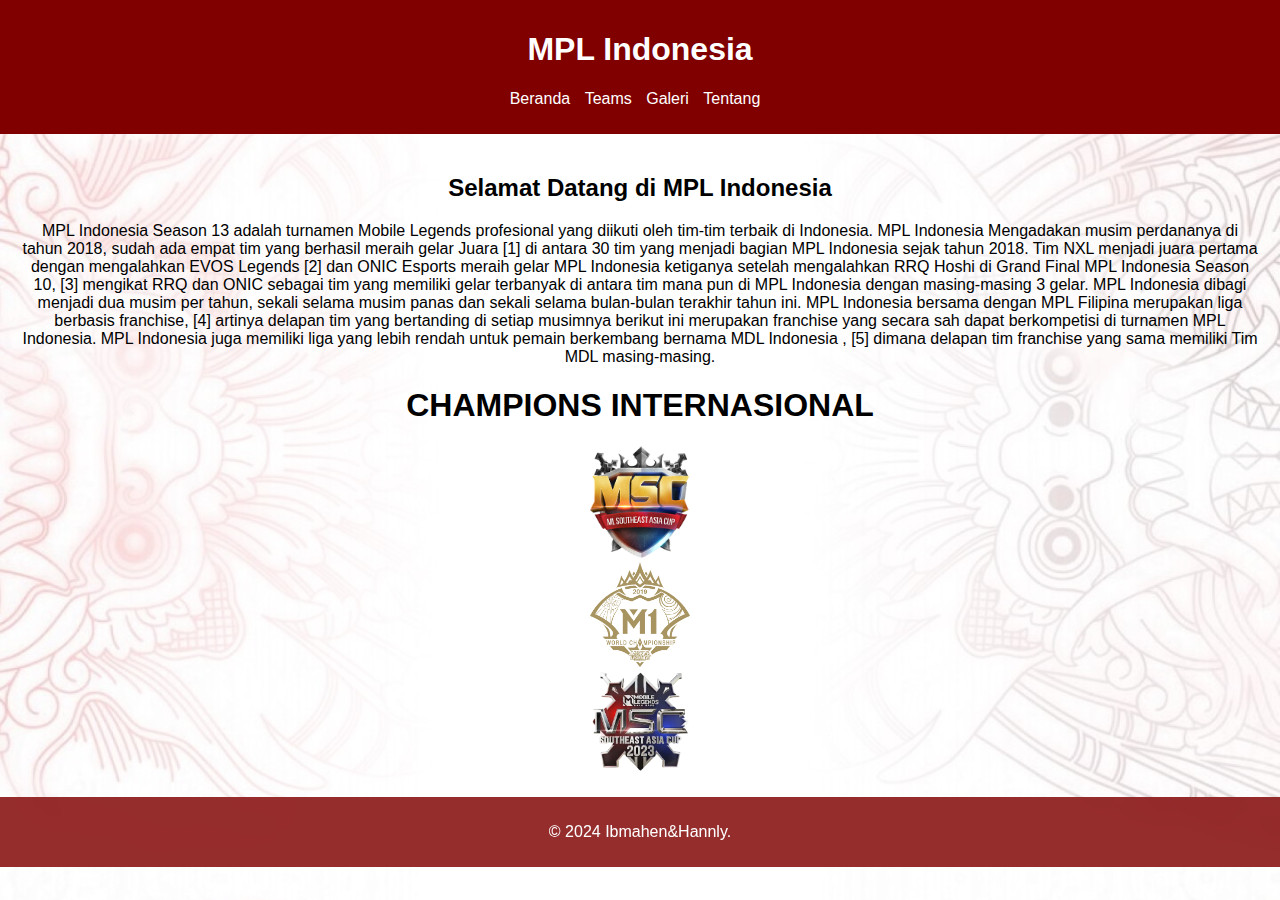
<file: index.html>
<!DOCTYPE html>
<html lang="en">

<head>
    <meta charset="UTF-8">
    <meta name="viewport" content="width=device-width, initial-scale=1.0">
    <title>MPL Indonesia Season 13</title>
    <link rel="stylesheet" href="style1.css">
</head>

<body>
    <header>
        <h1>MPL Indonesia</h1>
        <nav>
            <ul>
                <li><a href="index.html">Beranda</a></li>
                <li><a href="teams.html">Teams</a></li>
                <li><a href="gallery.html">Galeri</a></li>
                <li><a href="about.html">Tentang</a></li>
            </ul>
        </nav>
    </header>
    <main class="content-wrapper">
        <div id="jpg"></div>
        <section class="text">





            <h2>Selamat Datang di MPL Indonesia</h2>
            <p>
                MPL Indonesia Season 13 adalah turnamen Mobile Legends profesional yang diikuti oleh tim-tim terbaik di
                Indonesia.
                MPL Indonesia Mengadakan musim perdananya di tahun 2018, sudah ada empat tim yang berhasil meraih gelar
                Juara [1] di antara 30 tim yang menjadi bagian MPL Indonesia sejak tahun 2018.
                Tim NXL menjadi juara pertama dengan mengalahkan EVOS Legends [2] dan ONIC Esports meraih gelar MPL
                Indonesia ketiganya setelah mengalahkan RRQ Hoshi di Grand Final MPL Indonesia Season 10,
                [3] mengikat RRQ dan ONIC sebagai tim yang memiliki gelar terbanyak di antara tim mana pun di MPL
                Indonesia dengan masing-masing 3 gelar. MPL Indonesia dibagi menjadi dua musim per tahun,
                sekali selama musim panas dan sekali selama bulan-bulan terakhir tahun ini. MPL Indonesia bersama dengan
                MPL Filipina merupakan liga berbasis franchise,
                [4] artinya delapan tim yang bertanding di setiap musimnya berikut ini merupakan franchise yang secara
                sah dapat berkompetisi di turnamen MPL Indonesia. MPL Indonesia juga memiliki liga yang lebih rendah
                untuk pemain berkembang bernama MDL Indonesia ,
                [5] dimana delapan tim franchise yang sama memiliki Tim MDL masing-masing.
            </p>

            <h1>CHAMPIONS INTERNASIONAL</h1>

            <div class="inter">
                <div class="Prestasi">
                    <img src="image/msc.png" alt="msc18" width="100">
                </div>
                <div class="Prestasi">
                    <img src="image/m1.png" alt="m1" width="100">
                </div>
                <div class="Prestasi">
                    <img src="image/MSC_2023.png" alt="msc23" width="100">
                </div>
            </div>
        </section>
    </main>
    <footer>
        <p>&copy; 2024 Ibmahen&Hannly.</p>
    </footer>
</body>

</html>
</file>
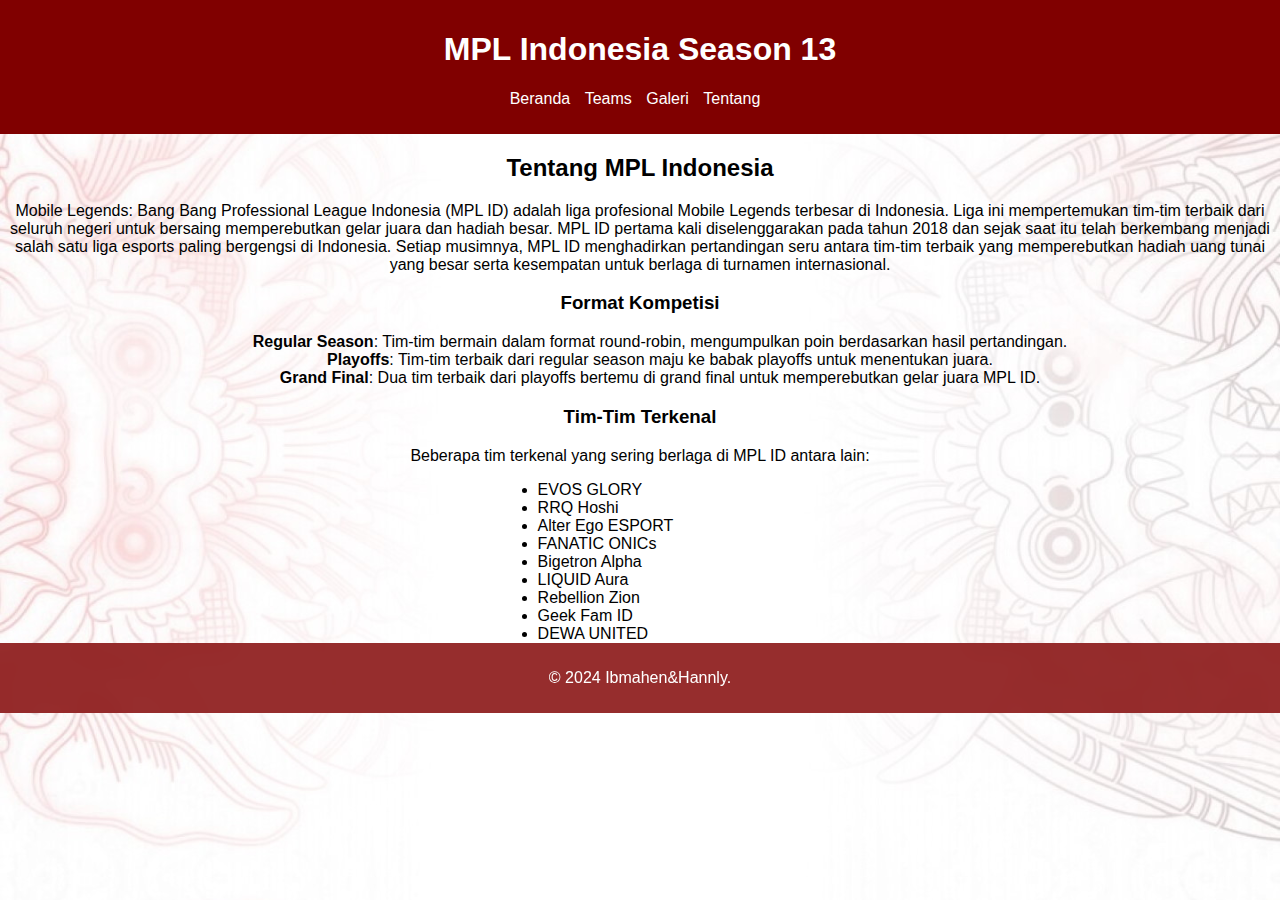
<file: about.html>
<!DOCTYPE html>
<html lang="en">

<head>
    <meta charset="UTF-8">
    <meta name="viewport" content="width=device-width, initial-scale=1.0">
    <title>Tentang - MPL Indonesia Season 13</title>
    <link rel="stylesheet" href="style1.css">
</head>

<body>
    <header>
        <h1>MPL Indonesia Season 13</h1>
        <nav>
            <ul>
                <li><a href="index.html">Beranda</a></li>
                <li><a href="teams.html">Teams</a></li>
                <li><a href="gallery.html">Galeri</a></li>
                <li><a href="about.html">Tentang</a></li>
            </ul>
        </nav>
    </header>

    <main class="about">
        <h2>Tentang MPL Indonesia</h2>
        <p>Mobile Legends: Bang Bang Professional League Indonesia (MPL ID) adalah liga profesional Mobile Legends
            terbesar di Indonesia. Liga ini mempertemukan tim-tim terbaik dari seluruh negeri untuk bersaing
            memperebutkan gelar juara dan hadiah besar.
            MPL ID pertama kali diselenggarakan pada tahun 2018 dan sejak saat itu telah berkembang menjadi salah satu
            liga esports paling bergengsi di Indonesia. Setiap musimnya, MPL ID menghadirkan pertandingan seru antara
            tim-tim terbaik yang memperebutkan hadiah uang tunai yang besar serta kesempatan untuk berlaga di turnamen
            internasional.
        </p>
        <h3>Format Kompetisi</h3>
        <ul>
            <strong>Regular Season</strong>: Tim-tim bermain dalam format round-robin, mengumpulkan poin berdasarkan
            hasil pertandingan.</li><br>
            <strong>Playoffs</strong>: Tim-tim terbaik dari regular season maju ke babak playoffs untuk menentukan
            juara.</li><br>
            <strong>Grand Final</strong>: Dua tim terbaik dari playoffs bertemu di grand final untuk memperebutkan gelar
            juara MPL ID.</li>
        </ul>
        <h3>Tim-Tim Terkenal</h3>
        <p>Beberapa tim terkenal yang sering berlaga di MPL ID antara lain:</p>
        <div id = "list">
            <li>EVOS GLORY</li>
            <li>RRQ Hoshi</li>
            <li>Alter Ego ESPORT</li>
            <li>FANATIC ONICs</li>
            <li>Bigetron Alpha</li>
            <li>LIQUID Aura</li>
            <li>Rebellion Zion</li>
            <li>Geek Fam ID</li>
            <li>DEWA UNITED</li>
        </div>
    </main>

    <footer class="tentang">
        <p>&copy; 2024 Ibmahen&Hannly.</p>
    </footer>
</body>

</html>
</file>
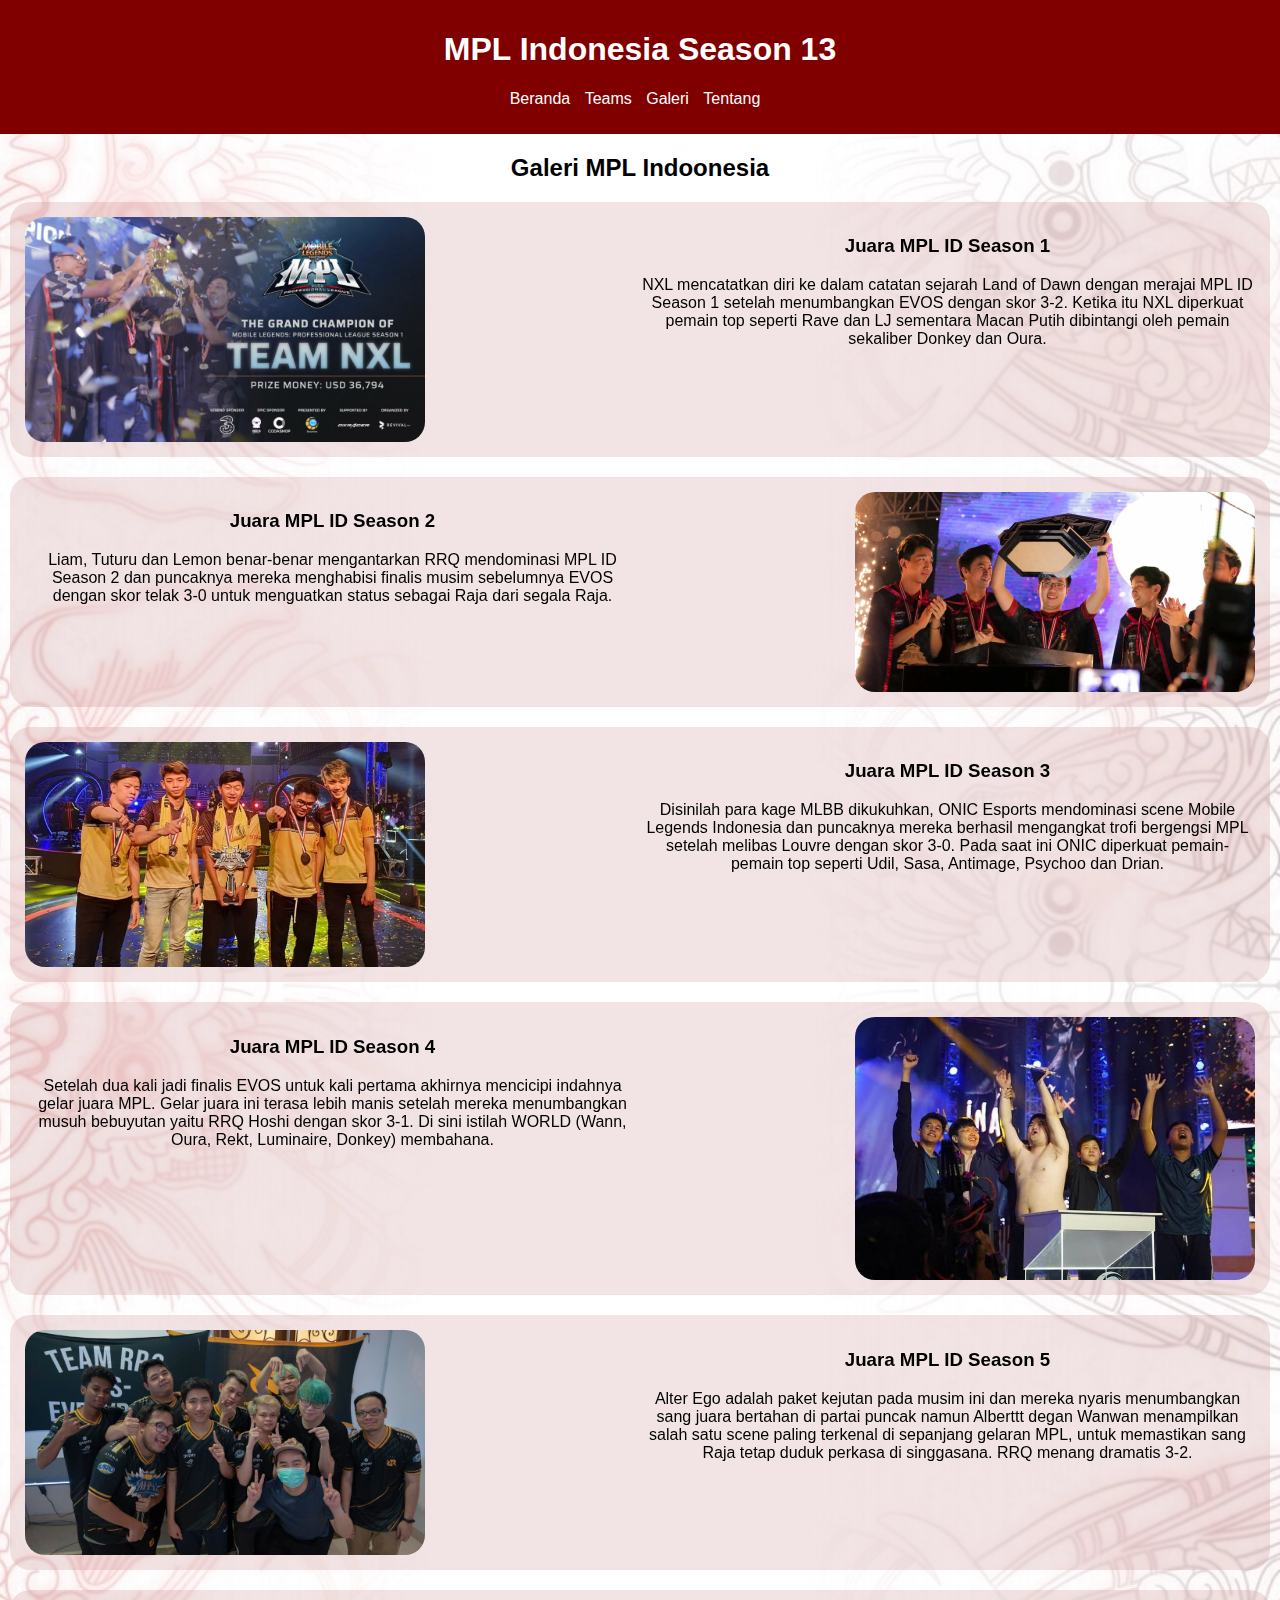
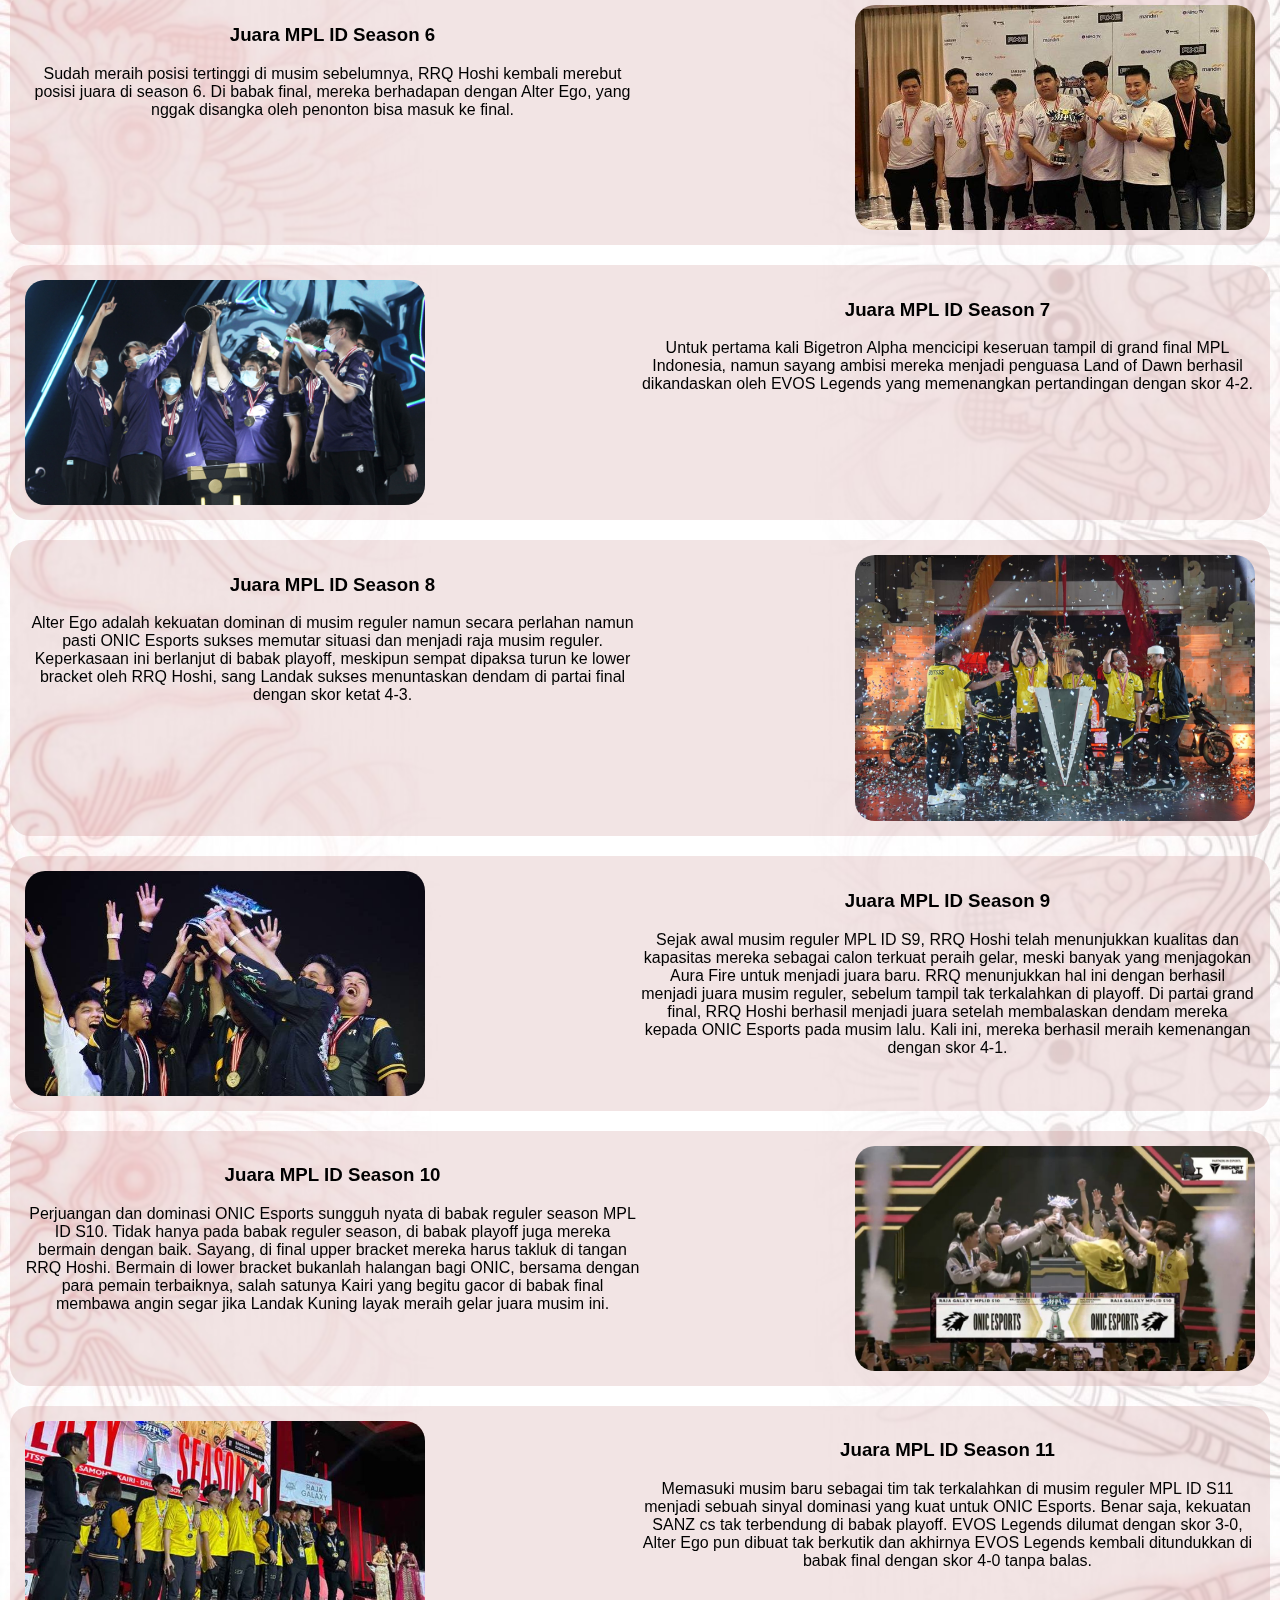
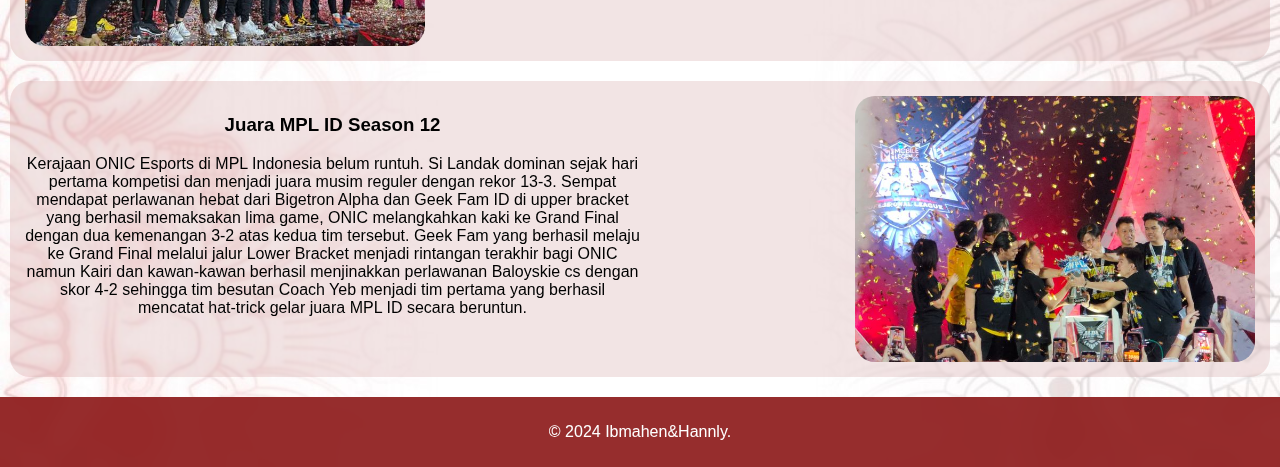
<file: gallery.html>
<!DOCTYPE html>
<html lang="en">

<head>
    <meta charset="UTF-8">
    <meta name="viewport" content="width=device-width, initial-scale=1.0">
    <title>Galeri - MPL Indonesia Season 13</title>
    <link rel="stylesheet" href="style1.css">
</head>

<body>
    <header>
        <h1>MPL Indonesia Season 13</h1>
        <nav>
            <ul>
                <li><a href="index.html">Beranda</a></li>
                <li><a href="teams.html">Teams</a></li>
                <li><a href="gallery.html">Galeri</a></li>
                <li><a href="about.html">Tentang</a></li>
            </ul>
        </nav>
    </header>
    <main>
        <h2 class="gallery">Galeri MPL Indoonesia</h2>
        <div class="p">
            <div class="png">
                <img src="image/MPL S1.jpg">

                <div id="content">
                    <h3>Juara MPL ID Season 1</h3>
                    <p>
                        NXL mencatatkan diri ke dalam catatan sejarah Land of Dawn dengan merajai MPL ID Season 1
                        setelah menumbangkan EVOS dengan skor 3-2. Ketika itu NXL diperkuat pemain top seperti Rave dan
                        LJ sementara Macan Putih dibintangi oleh pemain sekaliber Donkey dan Oura.
                    </p>
                </div>
            </div>
        </div>

        <div class="p">
            <div class="png">
                <img src="image/MPL S2.jpeg">

                <div id="content">
                    <h3>Juara MPL ID Season 2</h3>
                    <p>
                        Liam, Tuturu dan Lemon benar-benar mengantarkan RRQ mendominasi MPL ID Season 2 dan puncaknya
                        mereka menghabisi finalis musim sebelumnya EVOS dengan skor telak 3-0 untuk menguatkan status
                        sebagai Raja dari segala Raja.
                    </p>
                </div>
            </div>
        </div>

        <div class="p">
            <div class="png">
                <img src="image/MPL S3.jpg">

                <div id="content">
                    <h3>Juara MPL ID Season 3</h3>
                    <p>
                        Disinilah para kage MLBB dikukuhkan, ONIC Esports mendominasi scene Mobile Legends Indonesia dan
                        puncaknya mereka berhasil mengangkat trofi bergengsi MPL setelah melibas Louvre dengan skor 3-0.
                        Pada saat ini ONIC diperkuat pemain-pemain top seperti Udil, Sasa, Antimage, Psychoo dan Drian.
                    </p>
                </div>
            </div>
        </div>

        <div class="p">
            <div class="png">
                <img src="image/MPL S4.jpg">

                <div id="content">
                    <h3>Juara MPL ID Season 4</h3>
                    <p>
                        Setelah dua kali jadi finalis EVOS untuk kali pertama akhirnya mencicipi indahnya gelar juara
                        MPL. Gelar juara ini terasa lebih manis setelah mereka menumbangkan musuh bebuyutan yaitu RRQ
                        Hoshi dengan skor 3-1. Di sini istilah WORLD (Wann, Oura, Rekt, Luminaire, Donkey) membahana.
                    </p>
                </div>
            </div>
        </div>

        <div class="p">
            <div class="png">
                <img src="image/MPL S5.jpg">

                <div id="content">
                    <h3>Juara MPL ID Season 5</h3>
                    <p>
                        Alter Ego adalah paket kejutan pada musim ini dan mereka nyaris menumbangkan sang juara bertahan
                        di partai puncak namun Alberttt degan Wanwan menampilkan salah satu scene paling terkenal di
                        sepanjang gelaran MPL, untuk memastikan sang Raja tetap duduk perkasa di singgasana. RRQ menang
                        dramatis 3-2.


                    </p>
                </div>
            </div>
        </div>

        <div class="p">
            <div class="png">
                <img src="image/MPL S6.jpg">

                <div id="content">
                    <h3>Juara MPL ID Season 6</h3>
                    <p>
                        Sudah meraih posisi tertinggi di musim sebelumnya, RRQ Hoshi kembali merebut posisi juara di
                        season 6. Di babak final, mereka berhadapan dengan Alter Ego, yang nggak disangka oleh penonton
                        bisa masuk ke final.
                    </p>
                </div>
            </div>
        </div>

        <div class="p">
            <div class="png">
                <img src="image/MPL S7.jpg">

                <div id="content">
                    <h3>Juara MPL ID Season 7</h3>
                    <p>
                        Untuk pertama kali Bigetron Alpha mencicipi keseruan tampil di grand final MPL Indonesia, namun
                        sayang ambisi mereka menjadi penguasa Land of Dawn berhasil dikandaskan oleh EVOS Legends yang
                        memenangkan pertandingan dengan skor 4-2.
                    </p>
                </div>
            </div>
        </div>

        <div class="p">
            <div class="png">
                <img src="image/MPL S8.jpeg">

                <div id="content">
                    <h3>Juara MPL ID Season 8</h3>
                    <p>
                        Alter Ego adalah kekuatan dominan di musim reguler namun secara perlahan namun pasti ONIC
                        Esports sukses memutar situasi dan menjadi raja musim reguler. Keperkasaan ini berlanjut di
                        babak playoff, meskipun sempat dipaksa turun ke lower bracket oleh RRQ Hoshi, sang Landak sukses
                        menuntaskan dendam di partai final dengan skor ketat 4-3.
                    </p>
                </div>
            </div>
        </div>

        <div class="p">
            <div class="png">
                <img src="image/MPL S9.jpg">

                <div id="content">
                    <h3>Juara MPL ID Season 9</h3>
                    <p>
                        Sejak awal musim reguler MPL ID S9, RRQ Hoshi telah menunjukkan kualitas dan kapasitas mereka
                        sebagai calon terkuat peraih gelar, meski banyak yang menjagokan Aura Fire untuk menjadi juara
                        baru. RRQ menunjukkan hal ini dengan berhasil menjadi juara musim reguler, sebelum tampil tak
                        terkalahkan di playoff.

                        Di partai grand final, RRQ Hoshi berhasil menjadi juara setelah membalaskan dendam mereka kepada
                        ONIC Esports pada musim lalu. Kali ini, mereka berhasil meraih kemenangan dengan skor 4-1.
                    </p>
                </div>
            </div>
        </div>

        <div class="p">
            <div class="png">
                <img src="image/MPL S10.jpeg">

                <div id="content">
                    <h3>Juara MPL ID Season 10</h3>
                    <p>
                        Perjuangan dan dominasi ONIC Esports sungguh nyata di babak reguler season MPL ID S10. Tidak
                        hanya pada babak reguler season, di babak playoff juga mereka bermain dengan baik. Sayang, di
                        final upper bracket mereka harus takluk di tangan RRQ Hoshi.

                        Bermain di lower bracket bukanlah halangan bagi ONIC, bersama dengan para pemain terbaiknya,
                        salah satunya Kairi yang begitu gacor di babak final membawa angin segar jika Landak Kuning
                        layak meraih gelar juara musim ini.
                    </p>
                </div>
            </div>
        </div>

        <div class="p">
            <div class="png">
                <img src="image/MPL S11.jpeg">

                <div id="content">
                    <h3>Juara MPL ID Season 11</h3>
                    <p>
                        Memasuki musim baru sebagai tim tak terkalahkan di musim reguler MPL ID S11 menjadi sebuah
                        sinyal dominasi yang kuat untuk ONIC Esports.

                        Benar saja, kekuatan SANZ cs tak terbendung di babak playoff. EVOS Legends dilumat dengan skor
                        3-0, Alter Ego pun dibuat tak berkutik dan akhirnya EVOS Legends kembali ditundukkan di babak
                        final dengan skor 4-0 tanpa balas.
                    </p>
                </div>
            </div>
        </div>

        <div class="p">
            <div class="png">
                <img src="image/MPL S12.jpeg">

                <div id="content">
                    <h3>Juara MPL ID Season 12</h3>
                    <p>
                        Kerajaan ONIC Esports di MPL Indonesia belum runtuh. Si Landak dominan sejak hari pertama
                        kompetisi dan menjadi juara musim reguler dengan rekor 13-3.

                        Sempat mendapat perlawanan hebat dari Bigetron Alpha dan Geek Fam ID di upper bracket yang
                        berhasil memaksakan lima game, ONIC melangkahkan kaki ke Grand Final dengan dua kemenangan 3-2
                        atas kedua tim tersebut.

                        Geek Fam yang berhasil melaju ke Grand Final melalui jalur Lower Bracket menjadi rintangan
                        terakhir bagi ONIC namun Kairi dan kawan-kawan berhasil menjinakkan perlawanan Baloyskie cs
                        dengan skor 4-2 sehingga tim besutan Coach Yeb menjadi tim pertama yang berhasil mencatat
                        hat-trick gelar juara MPL ID secara beruntun.
                    </p>
                </div>
            </div>
        </div>
    </main>

    <footer class="galeri">
        <p>&copy; 2024 Ibmahen&Hannly.</p>
    </footer>
</body>

</html>
</file>
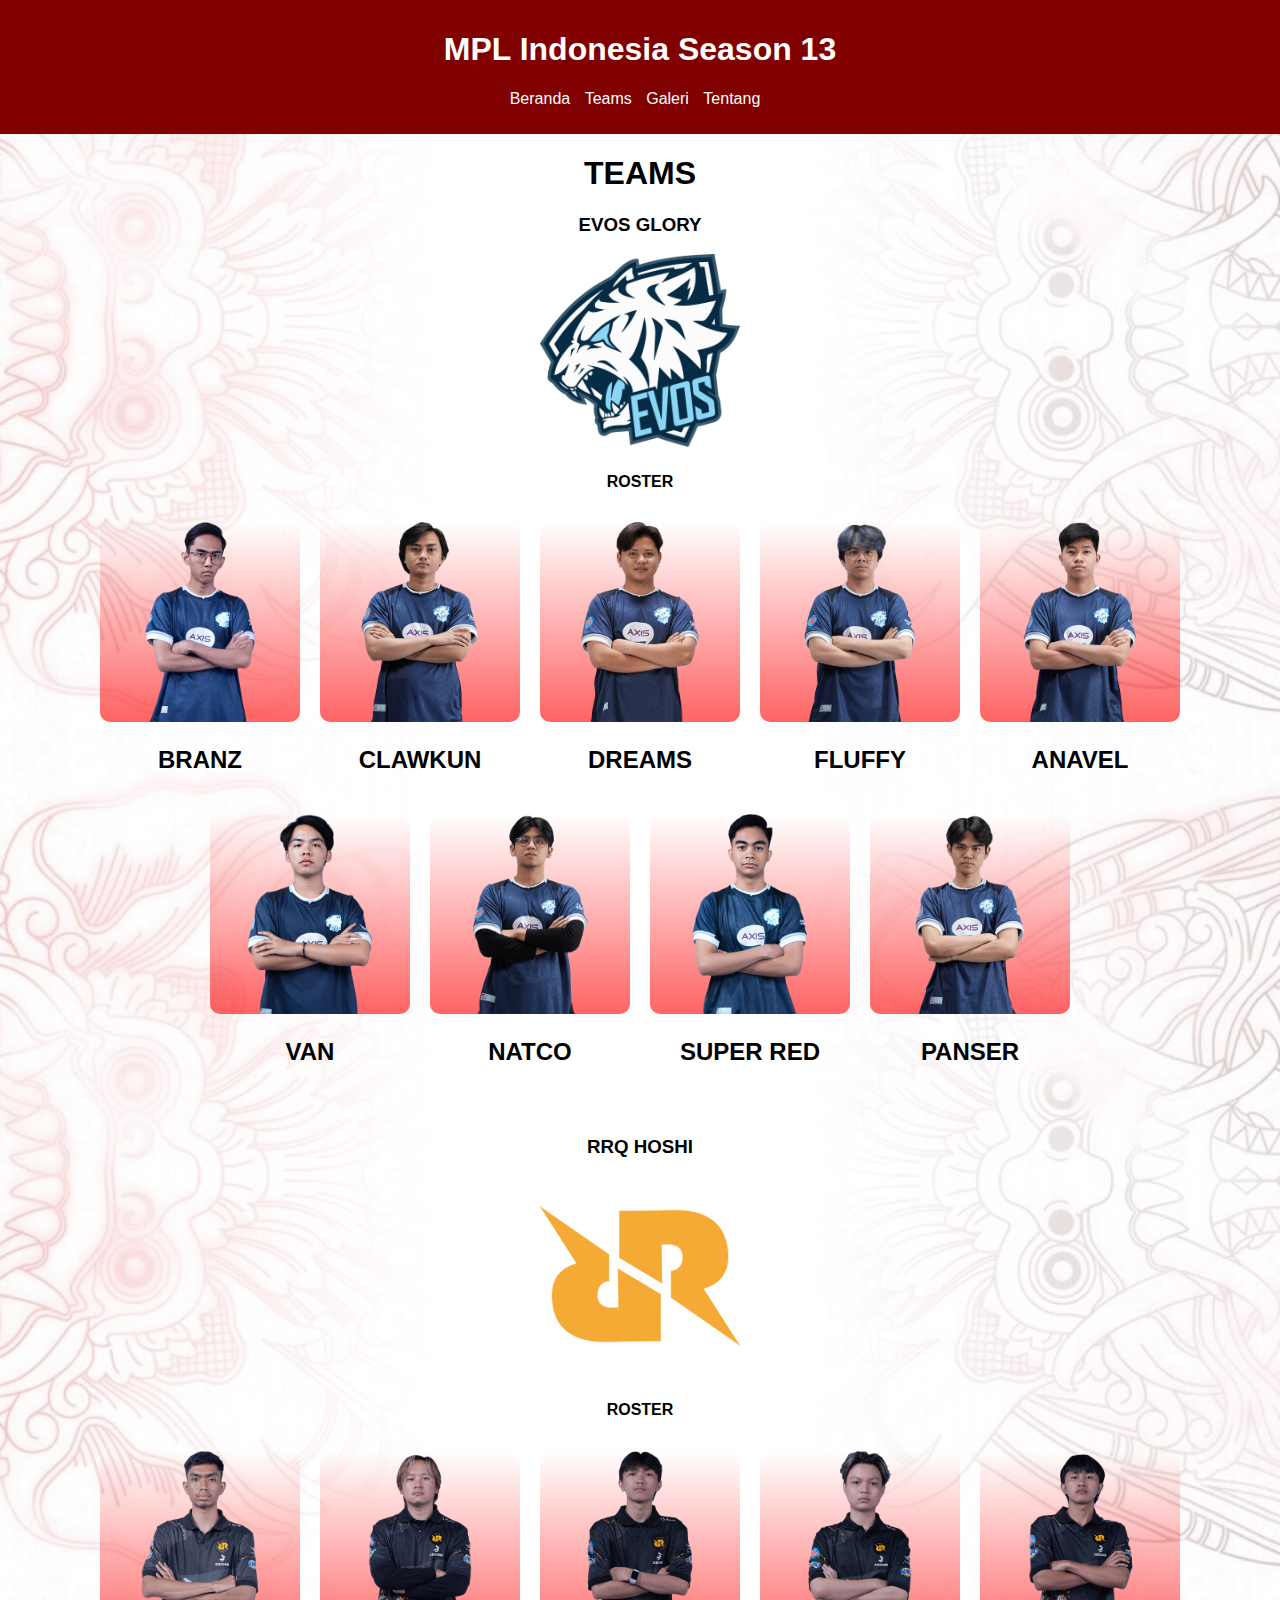
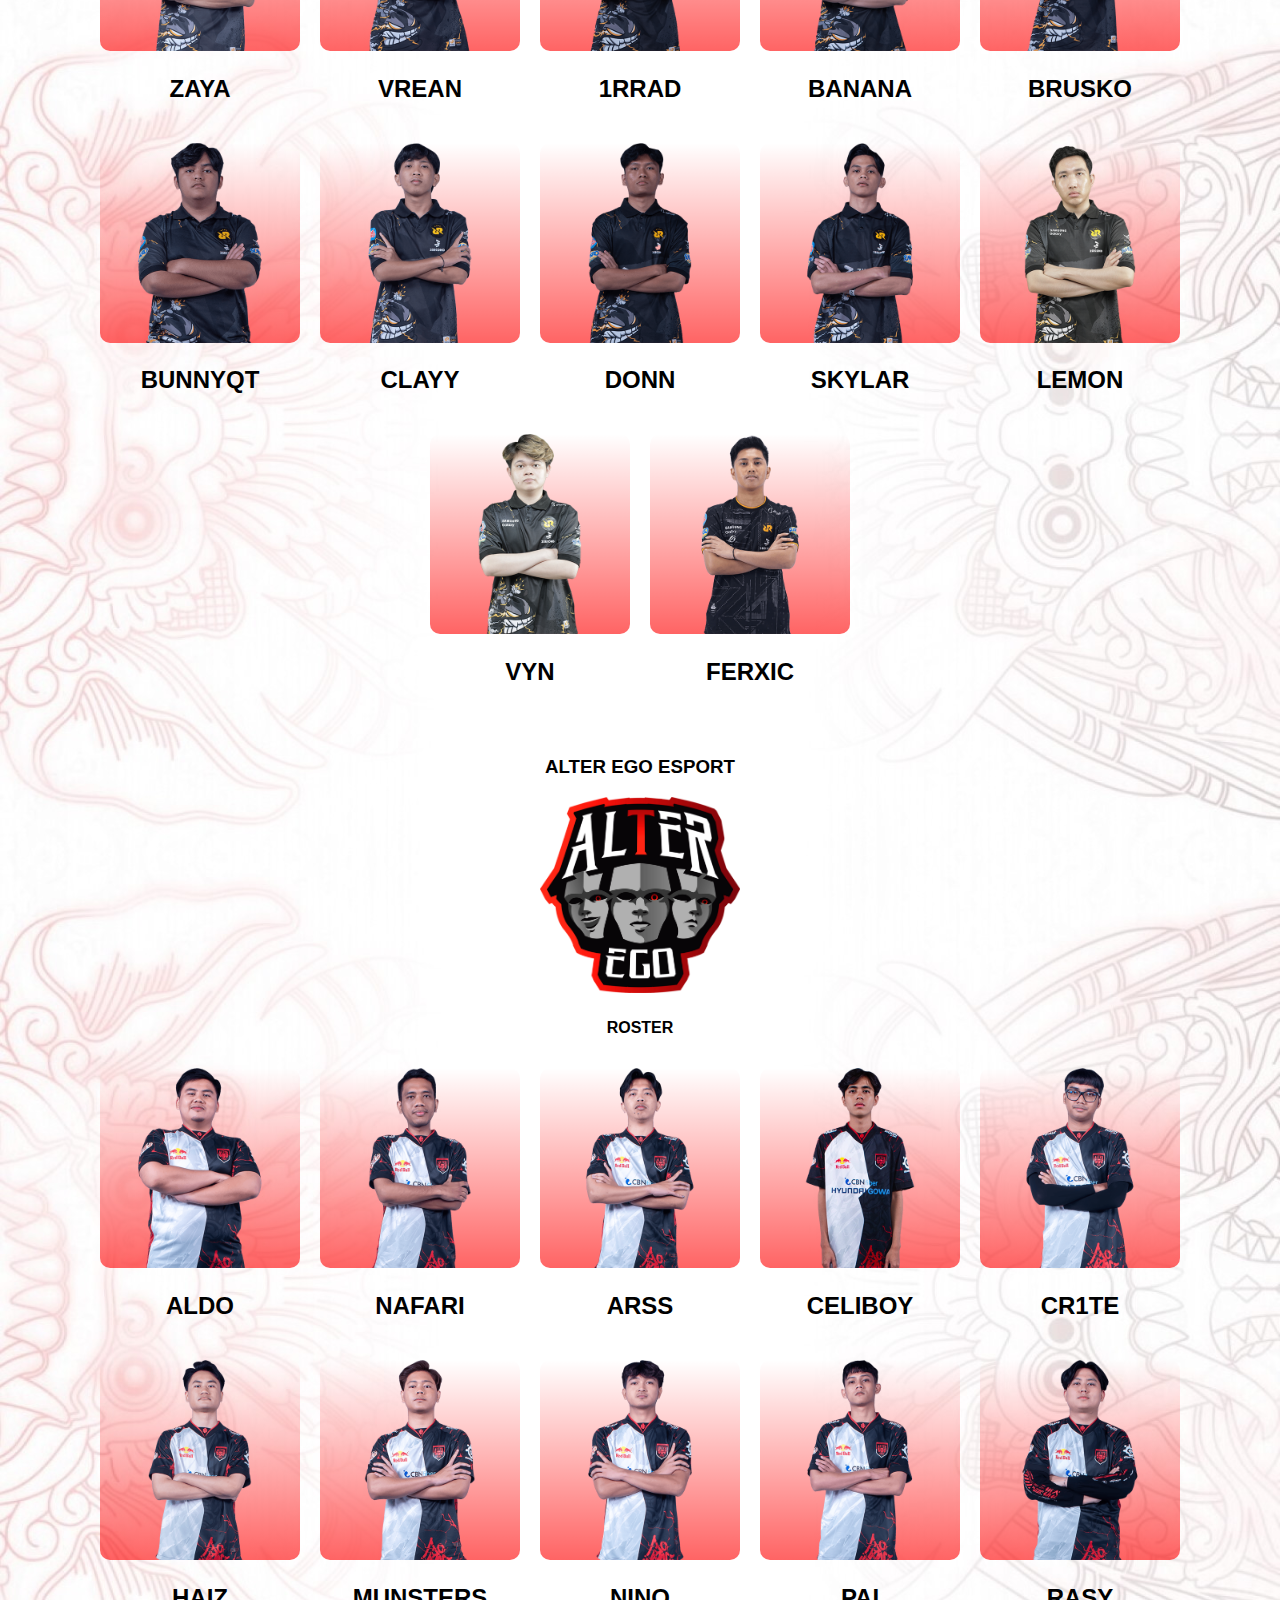
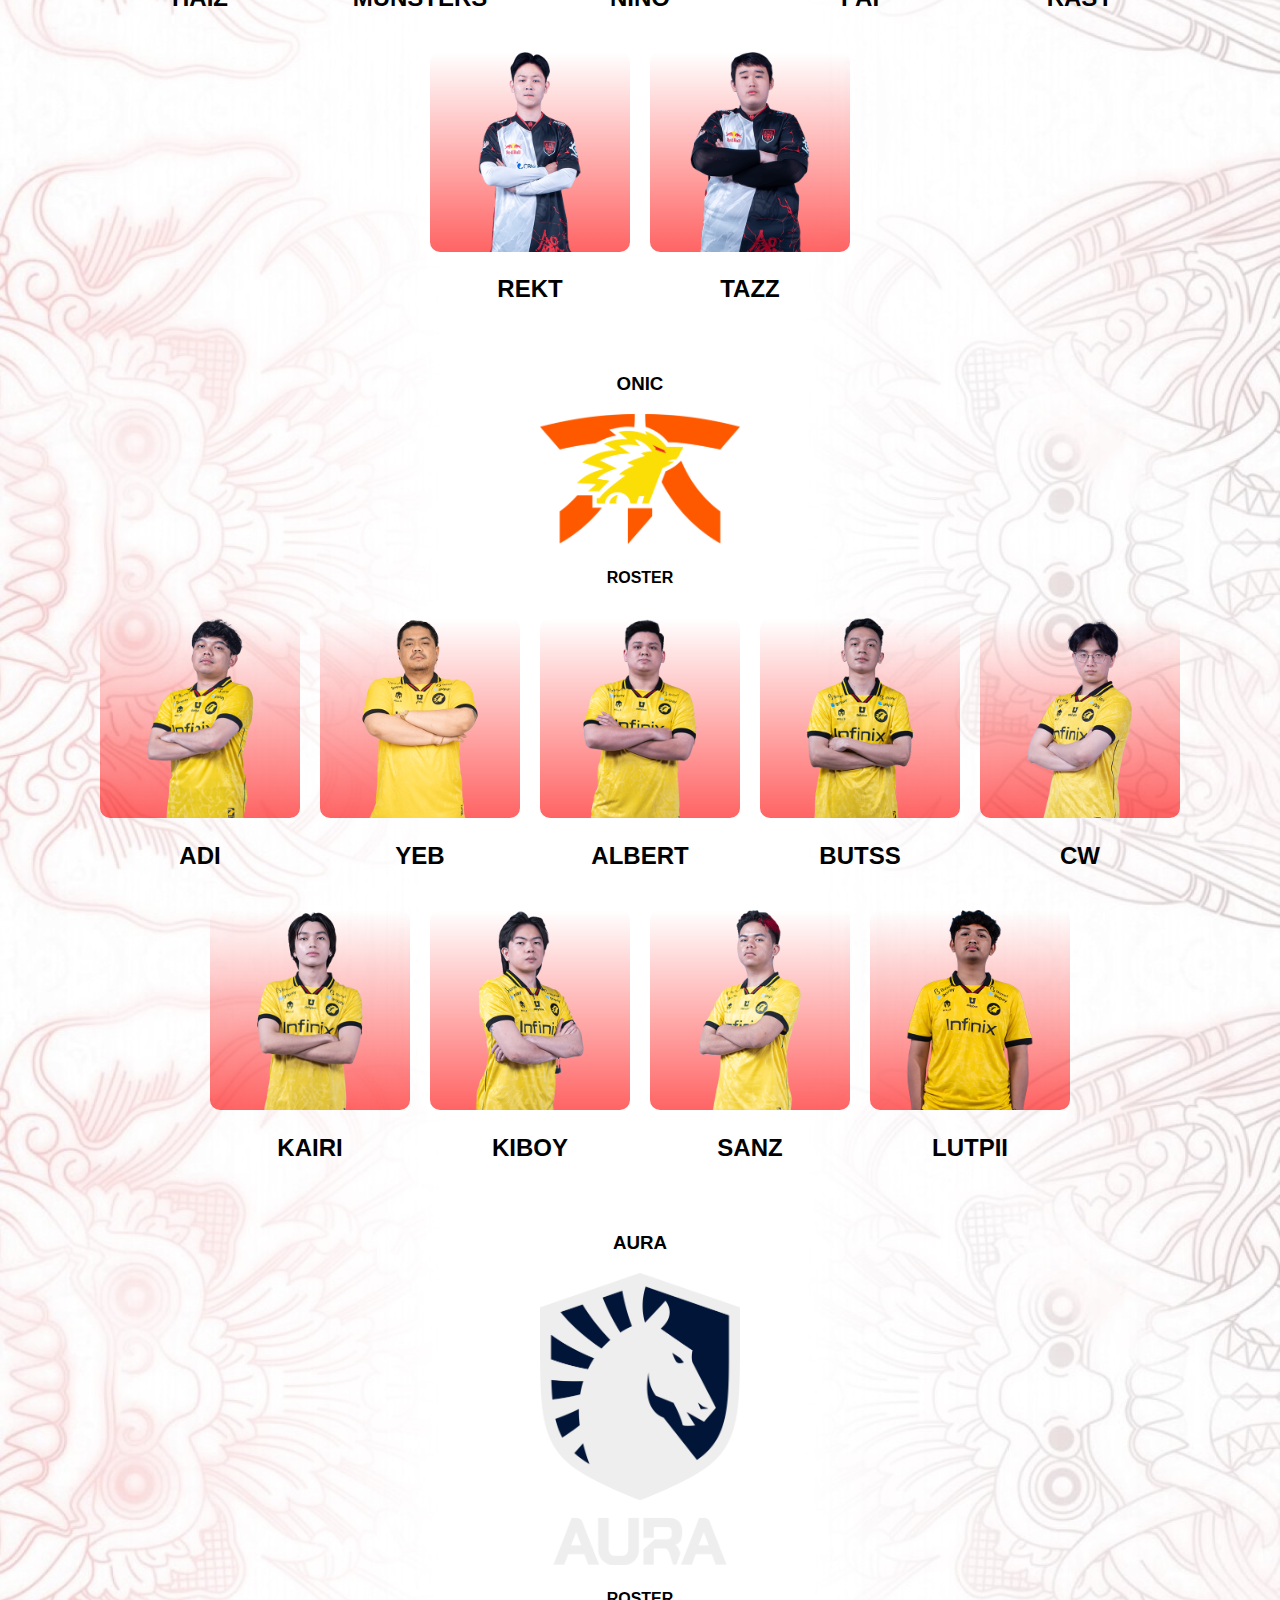
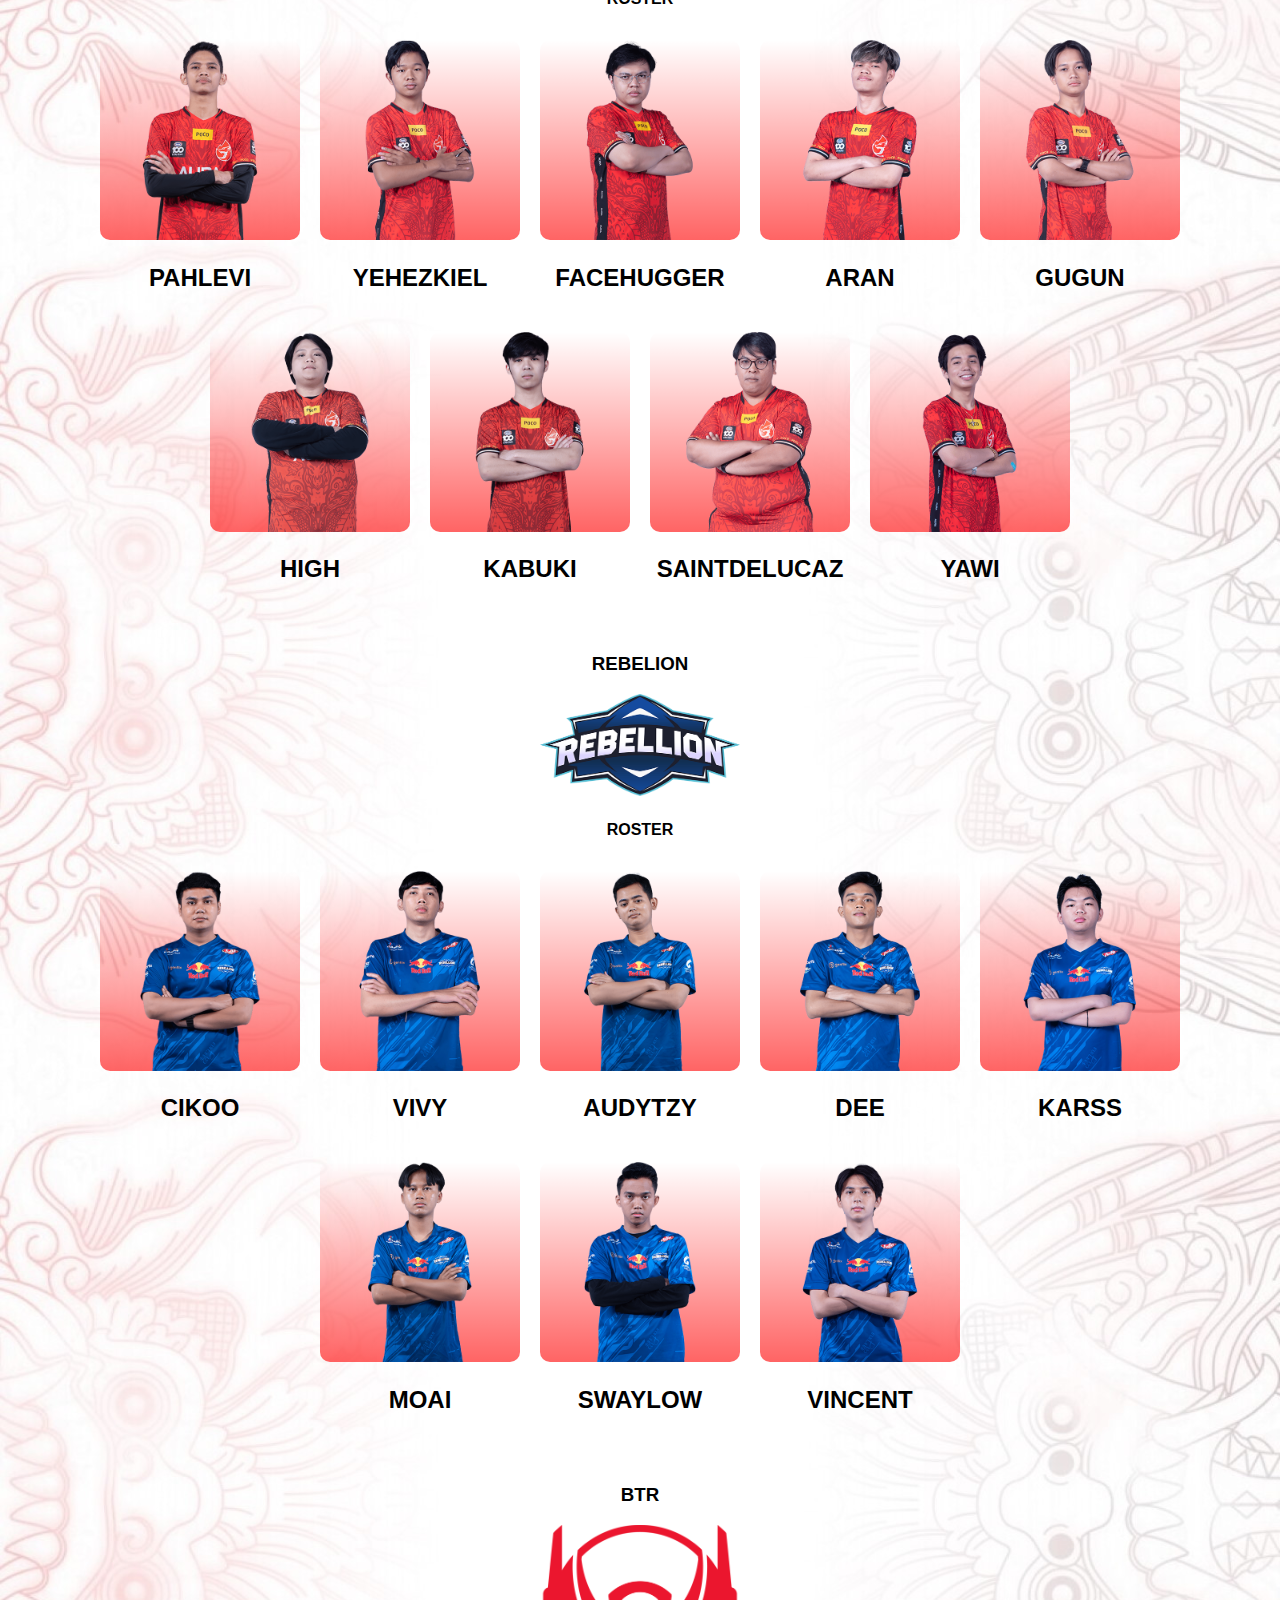
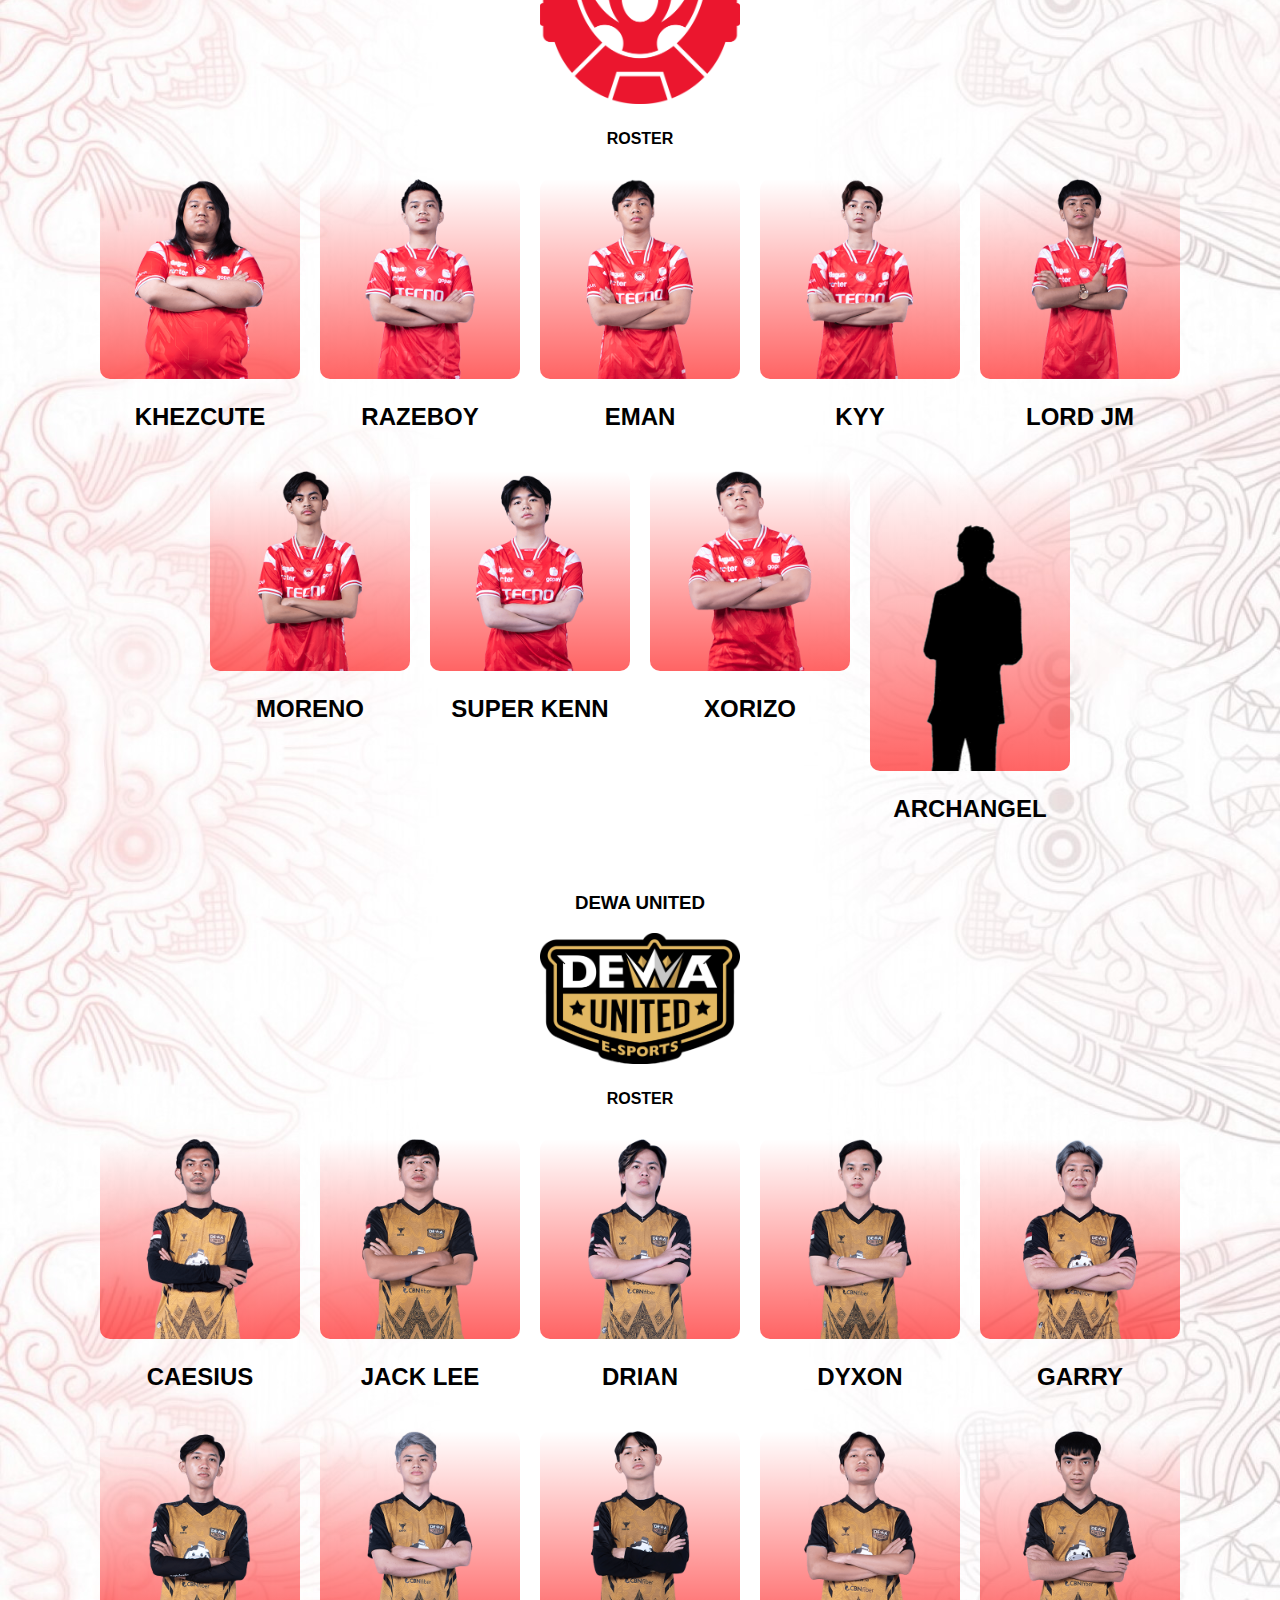
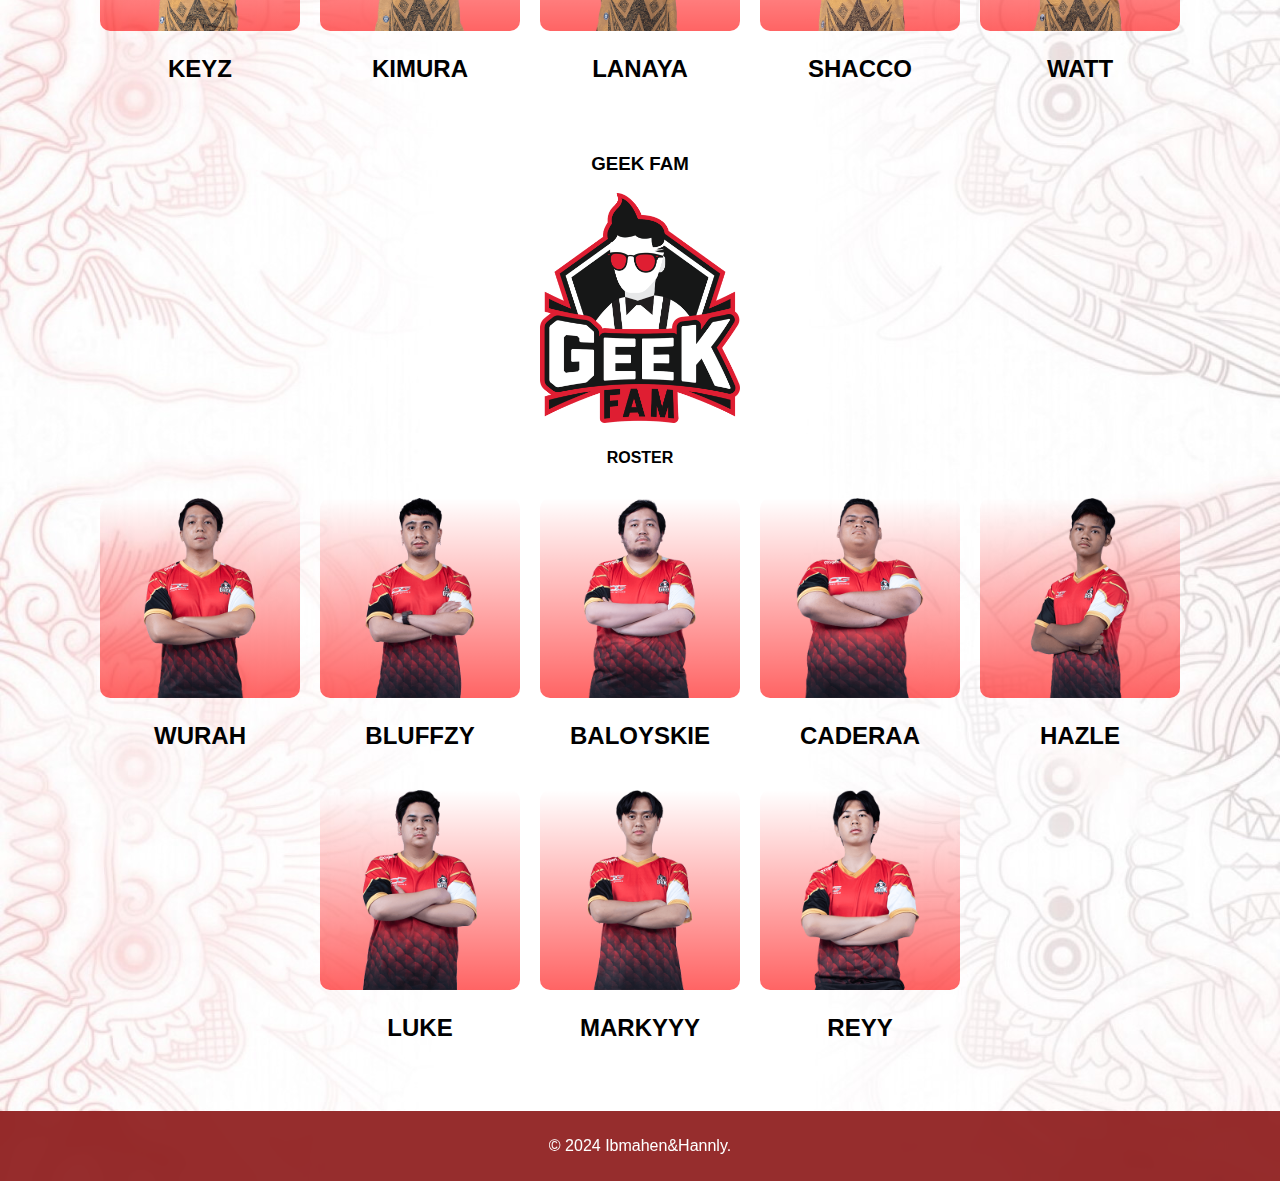
<file: teams.html>
<!DOCTYPE html>
<html lang="en">

<head>
    <meta charset="UTF-8">
    <meta name="viewport" content="width=device-width, initial-scale=1.0">
    <title>Tim & Pemain - MPL Indonesia Season 13</title>
    <link rel="stylesheet" href="style1.css">
</head>

<body>
    <header>
        <h1>MPL Indonesia Season 13</h1>
        <nav>
            <ul>
                <li><a href="index.html">Beranda</a></li>
                <li><a href="teams.html">Teams</a></li>
                <li><a href="gallery.html">Galeri</a></li>
                <li><a href="about.html">Tentang</a></li>
            </ul>
        </nav>
    </header>
    <main>
        <section class="teams">
            <h1>TEAMS</h1>
            <div class="team">
                <h3>EVOS GLORY</h3>
                <img src="image/evos.png" alt="evos" width="200" height="">
                <h4>ROSTER</h4>
                <div class="players">
                    <div class="player">
                        <img src="image/EVOS/Branz.png" alt="branz" width="200">
                        <h2>BRANZ</h2>
                    </div>
                    <div class="player">
                        <img src="image/EVOS/clawkun.png" alt="claw" width="200">
                        <h2>CLAWKUN</h2>
                    </div>
                    <div class="player">
                        <img src="image/EVOS/dreams.png" alt="dreams" width="200">
                        <h2>DREAMS</h2>
                    </div>
                    <div class="player">
                        <img src="image/EVOS/fluffy.png" alt="fluffy" width="200">
                        <h2>FLUFFY</h2>
                    </div>
                    <div class="player">
                        <img src="image/EVOS/anavel.png" alt="anavel" width="200">
                        <h2>ANAVEL</h2>
                    </div>
                    <div class="player">
                        <img src="image/EVOS/Van.png" alt="van" width="200">
                        <h2>VAN</h2>
                    </div>
                    <div class="player">
                        <img src="image/EVOS/natco.png" alt="natco" width="200">
                        <h2>NATCO</h2>
                    </div>
                    <div class="player">
                        <img src="image/EVOS/Super Red.png" alt="super" width="200">
                        <h2>SUPER RED</h2>
                    </div>
                    <div class="player">
                        <img src="image/EVOS/panser.png" alt="panser" width="200">
                        <h2>PANSER</h2>
                    </div>
                </div>
            </div>
            <div class="team">
                <h3>RRQ HOSHI</h3>
                <img src="image/rrq.png" alt="rrq" width="200" height=""><br>
                <h4>ROSTER</h4>
                <div class="players">
                    <div class="player">
                        <img src="image/RRQ/Zaya.png" alt="Zaya" width="200" height="">
                        <h2>ZAYA</h2>
                    </div>
                    <div class="player">
                        <img src="image/RRQ/Vren.png" alt="Vren" width="200" height="">
                        <h2>VREAN</h2>
                    </div>
                    <div class="player">
                        <img src="image/RRQ/1rrad.png" alt="1rrad" width="200" height="">
                        <h2>1RRAD</h2>
                    </div>
                    <div class="player">
                        <img src="image/RRQ/Banana.png" alt="Banana" width="200" height="">
                        <h2>BANANA</h2>
                    </div>
                    <div class="player">
                        <img src="image/RRQ/Brusko.png" alt="Brusko" width="200" height="">
                        <h2>BRUSKO</h2>
                    </div>
                    <div class="player">
                        <img src="image/RRQ/Bunnyqt.png" alt="Bunnyqt" width="200">
                        <h2>BUNNYQT</h2>
                    </div>
                    <div class="player">
                        <img src="image/RRQ/Clayy.png" alt="Clayy" width="200">
                        <h2>CLAYY</h2>
                    </div>
                    <div class="player">
                        <img src="image/RRQ/Donn.png" alt="Donn" width="200">
                        <h2>DONN</h2>
                    </div>
                    <div class="player">
                        <img src="image/RRQ/Skylar.png" alt="Skylar" width="200">
                        <h2>SKYLAR</h2>
                    </div>
                    <div class="player">
                        <img src="image/RRQ/lemon.png" alt="lemon" width="200">
                        <h2>LEMON</h2>
                    </div>
                    <div class="player">
                        <img src="image/RRQ/vyn-2.png" alt="vyn" width="200">
                        <h2>VYN</h2>
                    </div>
                    <div class="player">
                        <img src="image/RRQ/Ferxiic.png" alt="ferxic" width="200">
                        <h2>FERXIC</h2>
                    </div>
                </div>

            </div>
            <div class="team">
                <h3>ALTER EGO ESPORT</h3>
                <img src="image/alterego.png" alt="ae" width="200" height=""><br>
                <h4>ROSTER</h4>
                <div class="players">
                    <div class="player">
                        <img src="image/AE/Aldo.png" alt="Aldo" width="200">
                        <h2>ALDO</h2>
                    </div>
                    <div class="player">
                        <img src="image/AE/Nafari.png" alt="Nafari" width="200">
                        <h2>NAFARI</h2>
                    </div>
                    <div class="player">
                        <img src="image/AE/Arss.png" alt="Arss" width="200">
                        <h2>ARSS</h2>
                    </div>
                    <div class="player">
                        <img src="image/AE/Celiboy.png" alt="Celiboy" width="200">
                        <h2>CELIBOY</h2>
                    </div>
                    <div class="player">
                        <img src="image/AE/Cr1te.png" alt="Cr1te" width="200">
                        <h2>CR1TE</h2>
                    </div>
                    <div class="player">
                        <img src="image/AE/HAIZ.png" alt="HAIZ" width="200">
                        <h2>HAIZ</h2>
                    </div>
                    <div class="player">
                        <img src="image/AE/Munsters.png" alt="Munsters" width="200">
                        <h2>MUNSTERS</h2>
                    </div>
                    <div class="player">
                        <img src="image/AE/Nino.png" alt="Nino" width="200">
                        <h2>NINO</h2>
                    </div>
                    <div class="player">
                        <img src="image/AE/Pai.png" alt="Pai" width="200">
                        <h2>PAI</h2>
                    </div>
                    <div class="player">
                        <img src="image/AE/Rasy.png" alt="Rasy" width="200">
                        <h2>RASY</h2>
                    </div>
                    <div class="player">
                        <img src="image/AE/REKT.png" alt="REKT" width="200">
                        <h2>REKT</h2>
                    </div>
                    <div class="player">
                        <img src="image/AE/Tazz.png" alt="Tazz" width="200">
                        <h2>TAZZ</h2>
                    </div>
                </div>
            </div>

            <div class="team">
                <h3>ONIC</h3>
                <img src="image/onic.png" alt="onic" width="200" height=""><br>
                <h4>ROSTER</h4>
                <div class="players">
                    <div class="player">
                        <img src="image/ONIC/Adi.png" alt="Adi" width="200">
                        <h2>ADI</h2>
                    </div>
                    <div class="player">
                        <img src="image/ONIC/Yeb.png" alt="Yeb" width="200">
                        <h2>YEB</h2>
                    </div>
                    <div class="player">
                        <img src="image/ONIC/Albert.png" alt="Albert" width="200">
                        <h2>ALBERT</h2>
                    </div>
                    <div class="player">
                        <img src="image/ONIC/Butts.png" alt="Butts" width="200">
                        <h2>BUTSS</h2>
                    </div>
                    <div class="player">
                        <img src="image/ONIC/CW.png" alt="CW" width="200">
                        <h2>CW</h2>
                    </div>
                    <div class="player">
                        <img src="image/ONIC/Kairi.png" alt="Kairi" width="200">
                        <h2>KAIRI</h2>
                    </div>
                    <div class="player">
                        <img src="image/ONIC/Kiboy.png" alt="Kiboy" width="200">
                        <h2>KIBOY</h2>
                    </div>
                    <div class="player">
                        <img src="image/ONIC/Sanz.png" alt="Sanz" width="200">
                        <h2>SANZ</h2>
                    </div>
                    <div class="player">
                        <img src="image/ONIC/Lutpii.png" alt="Lutpii" width="200">
                        <h2>LUTPII</h2>
                    </div>
                </div>
            </div>

            <div class="team">
                <h3>AURA</h3>
                <img src="image/aura.png" alt="aura" width="200" height=""><br>
                <h4>ROSTER</h4>
                <div class="players">
                    <div class="player">
                        <img src="image/AURA/Pahlevi.png" alt="Pahlevi" width="200">
                        <h2>PAHLEVI</h2>
                    </div>
                    <div class="player">
                        <img src="image/AURA/Yehezkiel.png" alt="Yehezkiel" width="200">
                        <h2>YEHEZKIEL</h2>
                    </div>
                    <div class="player">
                        <img src="image/AURA/Facehugger.png" alt="Facehugger" width="200">
                        <h2>FACEHUGGER</h2>
                    </div>
                    <div class="player">
                        <img src="image/AURA/Aran.png" alt="Aran" width="200">
                        <h2>ARAN</h2>
                    </div>
                    <div class="player">
                        <img src="image/AURA/Gugun.png" alt="Gugun" width="200">
                        <h2>GUGUN</h2>
                    </div>
                    <div class="player">
                        <img src="image/AURA/High.png" alt="High" width="200">
                        <h2>HIGH</h2>
                    </div>
                    <div class="player">
                        <img src="image/AURA/Kabuki.png" alt="Kabuki" width="200">
                        <h2>KABUKI</h2>
                    </div>
                    <div class="player">
                        <img src="image/AURA/Saintdelucaz.png" alt="Saintdelucaz" width="200">
                        <h2>SAINTDELUCAZ</h2>
                    </div>
                    <div class="player">
                        <img src="image/AURA/Yawi.png" alt="Yawi" width="200">
                        <h2>YAWI</h2>
                    </div>
                </div>
            </div>

            <div class="team">
                <h3>REBELION</h3>
                <img src="image/rbl.png" alt="rbl" width="200" height=""><br>
                <h4>ROSTER</h4>
                <div class="players">
                    <div class="player">
                        <img src="image/RBL/Cikoo.png" alt="Cikoo" width="200">
                        <h2>CIKOO</h2>
                    </div>
                    <div class="player">
                        <img src="image/RBL/Vivy.png" alt="Vivy" width="200">
                        <h2>VIVY</h2>
                    </div>
                    <div class="player">
                        <img src="image/RBL/Audytzy.png" alt="Audytzy" width="200">
                        <h2>AUDYTZY</h2>
                    </div>
                    <div class="player">
                        <img src="image/RBL/Dee.png" alt="Dee" width="200">
                        <h2>DEE</h2>
                    </div>
                    <div class="player">
                        <img src="image/RBL/Karss.png" alt="Karss" width="200">
                        <h2>KARSS</h2>
                    </div>
                    <div class="player">
                        <img src="image/RBL/Moai.png" alt="Moai" width="200">
                        <h2>MOAI</h2>
                    </div>
                    <div class="player">
                        <img src="image/RBL/Swaylow.png" alt="Swaylow" width="200">
                        <h2>SWAYLOW</h2>
                    </div>
                    <div class="player">
                        <img src="image/RBL/Vincent.png" alt="Vincent" width="200">
                        <h2>VINCENT</h2>
                    </div>
                </div>
            </div>

            <div class="team">
                <h3>BTR</h3>
                <img src="image/btr.png" alt="btr" width="200" height=""><br>
                <h4>ROSTER</h4>
                <div class="players">
                    <div class="player">
                        <img src="image/BTR/Khezcute.png" alt="Khezcute" width="200">
                        <h2>KHEZCUTE</h2>
                    </div>
                    <div class="player">
                        <img src="image/BTR/Razeboy.png" alt="Razeboy" width="200">
                        <h2>RAZEBOY</h2>
                    </div>
                    <div class="player">
                        <img src="image/BTR/Eman.png" alt="Eman" width="200">
                        <h2>EMAN</h2>
                    </div>
                    <div class="player">
                        <img src="image/BTR/Kyy.png" alt="Kyy" width="200">
                        <h2>KYY</h2>
                    </div>
                    <div class="player">
                        <img src="image/BTR/Lord JM.png" alt="Lord" width="200">
                        <h2>LORD JM</h2>
                    </div>
                    <div class="player">
                        <img src="image/BTR/Moreno.png" alt="Moreno" width="200">
                        <h2>MORENO</h2>
                    </div>
                    <div class="player">
                        <img src="image/BTR/Super Kenn.png" alt="Kenn" width="200">
                        <h2>SUPER KENN</h2>
                    </div>
                    <div class="player">
                        <img src="image/BTR/Xorizo.png" alt="Xorizo" width="200">
                        <h2>XORIZO</h2>
                    </div>
                    <div class="player">
                        <img src="image/BTR/ARCHANGEL.png" alt="ARCHANGEL" width="200">
                        <h2>ARCHANGEL</h2>
                    </div>
                </div>
            </div>

            <div class="team">
                <h3>DEWA UNITED</h3>
                <img src="image/dewa.png" alt="du" width="200" height=""><br>
                <h4>ROSTER</h4>
                <div class="players">
                    <div class="player">
                        <img src="image/DEWA/Caesius.png" alt="Caesius" width="200">
                        <h2>CAESIUS</h2>
                    </div>
                    <div class="player">
                        <img src="image/DEWA/JACK LEE.png" alt="JACK" width="200">
                        <h2>JACK LEE</h2>
                    </div>
                    <div class="player">
                        <img src="image/DEWA/Drian.png" alt="Drian" width="200">
                        <h2>DRIAN</h2>
                    </div>
                    <div class="player">
                        <img src="image/DEWA/Dyxon.png" alt="Dyxon" width="200">
                        <h2>DYXON</h2>
                    </div>
                    <div class="player">
                        <img src="image/DEWA/Garry.png" alt="Garry" width="200">
                        <h2>GARRY</h2>
                    </div>
                    <div class="player">
                        <img src="image/DEWA/Keyz.png" alt="Keyz" width="200">
                        <h2>KEYZ</h2>
                    </div>
                    <div class="player">
                        <img src="image/DEWA/Kimura.png" alt="Kimura" width="200">
                        <h2>KIMURA</h2>
                    </div>
                    <div class="player">
                        <img src="image/DEWA/Lanaya.png" alt="Lanaya" width="200">
                        <h2>LANAYA</h2>
                    </div>
                    <div class="player">
                        <img src="image/DEWA/Shacco.png" alt="Shacco" width="200">
                        <h2>SHACCO</h2>
                    </div>
                    <div class="player">
                        <img src="image/DEWA/Watt.png" alt="Watt" width="200">
                        <h2>WATT</h2>
                    </div>
                </div>
            </div>

            <div class="team">
                <h3>GEEK FAM</h3>
                <img src="image/geek.png" alt="geek" width="200" height=""><br>
                <h4>ROSTER</h4>
                <div class="players">
                    <div class="player">
                        <img src="image/GEEK/Wurah.png" alt="Wurah" width="200">
                        <h2>WURAH</h2>
                    </div>
                    <div class="player">
                        <img src="image/GEEK/Bluffzy.png" alt="Bluffzy" width="200">
                        <h2>BLUFFZY</h2>
                    </div>
                    <div class="player">
                        <img src="image/GEEK/Baloyskie.png" alt="Baloyskie" width="200">
                        <h2>BALOYSKIE</h2>
                    </div>
                    <div class="player">
                        <img src="image/GEEK/Caderaa.png" alt="Caderaa" width="200">
                        <h2>CADERAA</h2>
                    </div>
                    <div class="player">
                        <img src="image/GEEK/Hazle.png" alt="Hazle" width="200">
                        <h2>HAZLE</h2>
                    </div>
                    <div class="player">
                        <img src="image/GEEK/Luke.png" alt="Luke" width="200">
                        <h2>LUKE</h2>
                    </div>
                    <div class="player">
                        <img src="image/GEEK/Markyyy.png" alt="Markyyy" width="200">
                        <h2>MARKYYY</h2>
                    </div>
                    <div class="player">
                        <img src="image/GEEK/Reyy.png" alt="Reyy" width="200">
                        <h2>REYY</h2>
                    </div>
                </div>
            </div>
            <!-- Tambahkan tim lainnya -->
        </section>
    </main>

    <footer class="tim">
        <p>&copy; 2024 Ibmahen&Hannly.</p>
    </footer>
</body>

</html>
</file>
<file: style1.css>
body {
    font-family: Arial, sans-serif;
    margin: 0;
    padding: 0;
    background-color: #f4f4f4;
    justify-content: center;
    align-items: center;
    min-height: 100vh;
    background-size: cover; 
    background: url('image/bg\ mpl.jpg');
    background-size: contain;
    background-position: center;
}

header {
    background-color: maroon;
    color: #fff;
    padding: 10px 0;
    text-align: center;
    backdrop-filter: blur(5px);
}

nav ul {
    list-style-type: none;
    padding: 0;
}

nav ul li {
    display: inline;
    margin-right: 10px;
}

nav ul li a {
    color: #fff;
    text-decoration: none;
}

nav ul li a:hover {
    color: red;
    transition: .5s ease-in-out;
    transition-delay: .3s;
}

.content-wrapper {
    padding: 20px;
    color: black;
    /* text-shadow: 2px 8px 10px black;  */
    text-align: center;
    position: relative;
}

h2.jadwal {
    text-align: center;
}

section.text {
    position: relative;
}

.gallery {
    text-align: center;
}

.p {
    padding: 10px;
    margin-left: 10px;
    margin-right: 10px;
    background-color: rgba(128, 0, 0, 0.104);
    border-radius: 20px;
    backdrop-filter: blur(1px);
    margin-bottom: 20px;
}

.png img {
    width: 400px;
    height: auto;
    border-radius: 20px;
}

.png {
    display: flex;
    column-gap: 10px;
    margin: 5px;
    text-align: center;
    flex-wrap: wrap;
    justify-content: space-between;
}

.p:nth-child(odd) .png {
    flex-direction: row-reverse;
}

.png #content {
    width: 50%;
}

footer {
    background-color: rgba(128, 0, 0, 0.822);
    color: #fff;
    text-align: center;
    padding: 10px 0;
    /* position: absolute; */
    bottom: 0;
    width: 100%;
    backdrop-filter: blur(10px);
}

.index {
    position: fixed;
}

.tim {
    position: relative;
}

.galeri {
    position: relative;
}

.tentang {
    position: relative;
}

.teams {
    text-align: center;
    margin-top: 20px;
}

.team {
    margin-bottom: 40px;
}

.players {
    display: flex;
    flex-wrap: wrap;
    justify-content: center;
}

.player {
    margin: 10px;
    text-align: center;
}

.player img {
    background-image: linear-gradient(rgba(255,0,0,0), rgba(255, 0, 0, 0.607));
    border-radius: 10px;
}

.player p {
    margin-top: 5px;
    font-size: 14px;
    color: black; /* Warna teks */
}

.about {
    text-align: center;
}

#list {
    text-align: center;
}

#list li {
    text-align: left;
    margin-left: 42%;
    margin-right: 42%;
}

ol li {
    text-align: left;
    justify-content: center;
}

/* Responsive styles */
@media (max-width: 768px) {
    nav ul {
        text-align: center;
    }

    nav ul li {
        display: block;
        margin: 5px 0;
    }

    .png {
        flex-direction: column;
        align-items: center;
    }

    .png #content {
        width: 100%;
    }

    .content-wrapper {
        padding: 10px;
    }

    #list li {
        margin-left: 20%;
        margin-right: 20%;
    }
}

@media (max-width: 480px) {
    nav ul li {
        display: block;
        margin: 5px 0;
    }

    .png {
        flex-direction: column;
        align-items: center;
    }

    .png #content {
        width: 100%;
    }

    #list li {
        margin-left: 10%;
        margin-right: 10%;
    }
}
</file>
